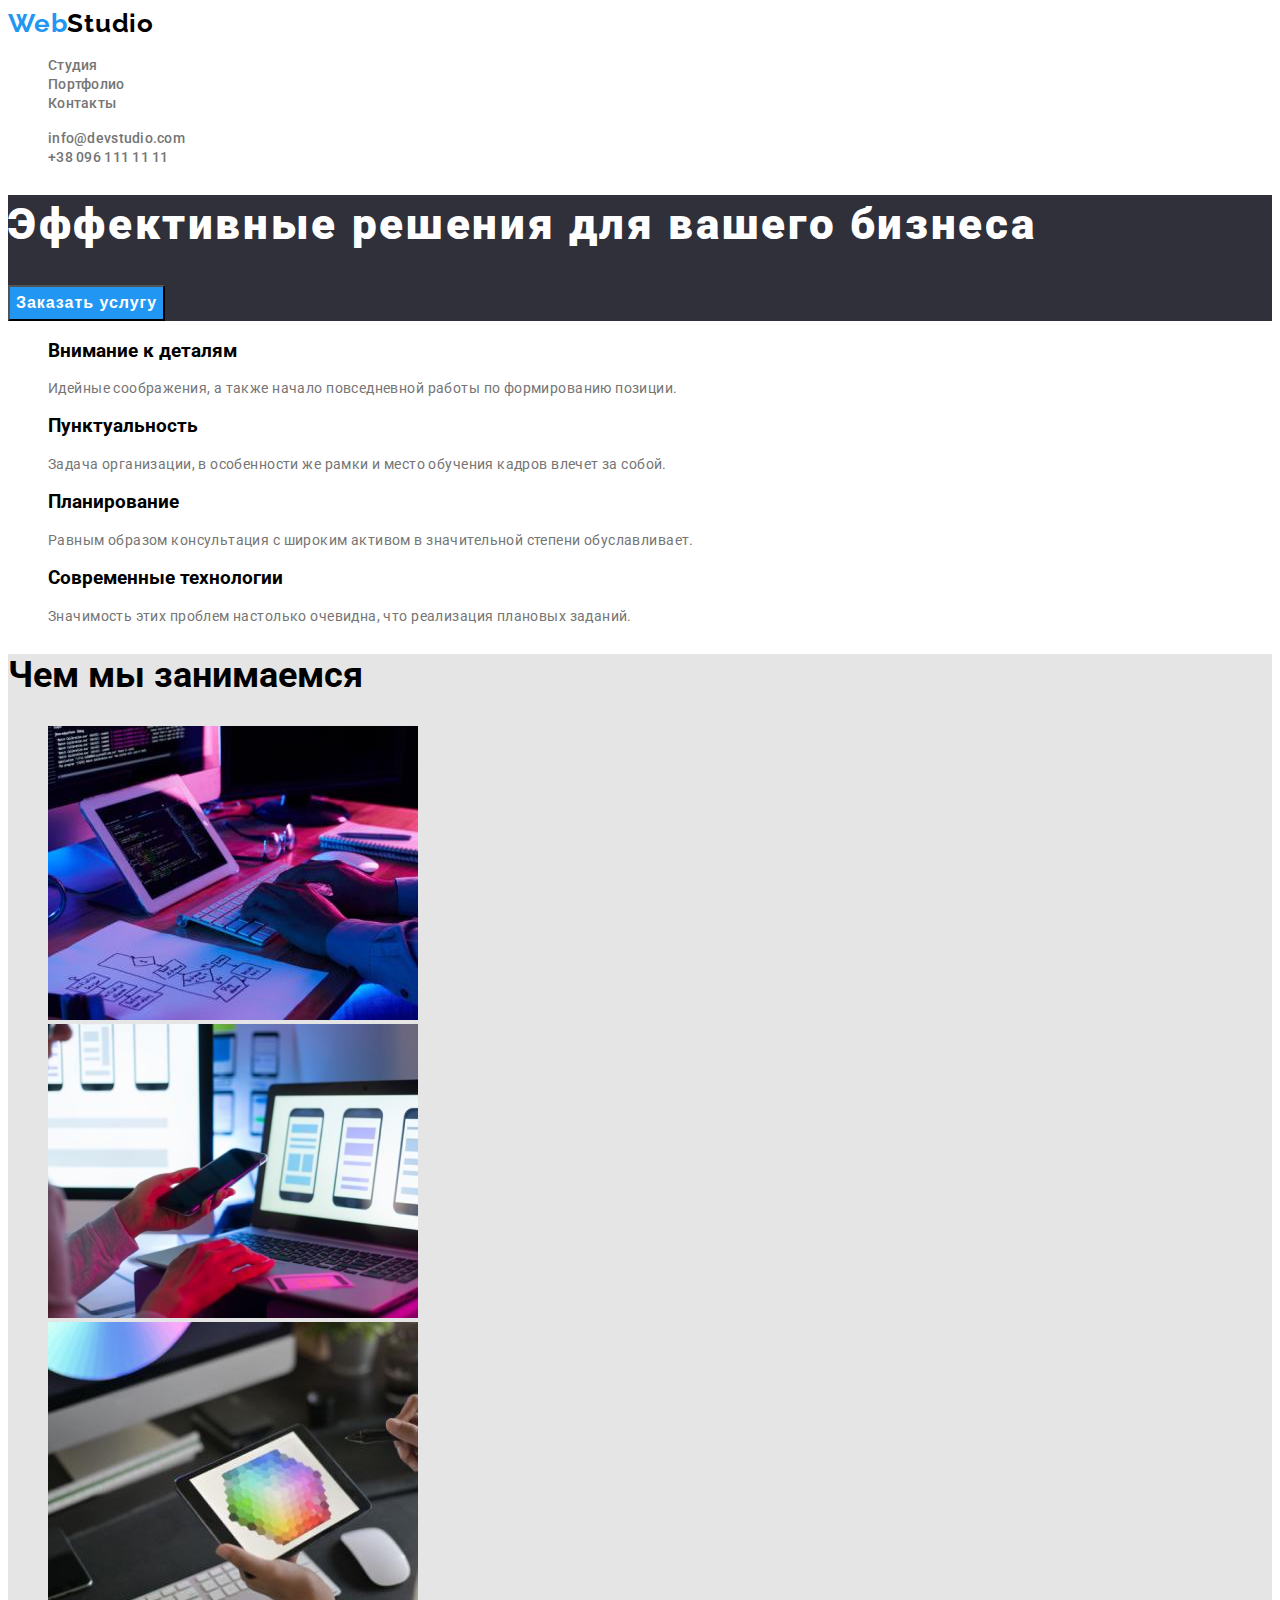
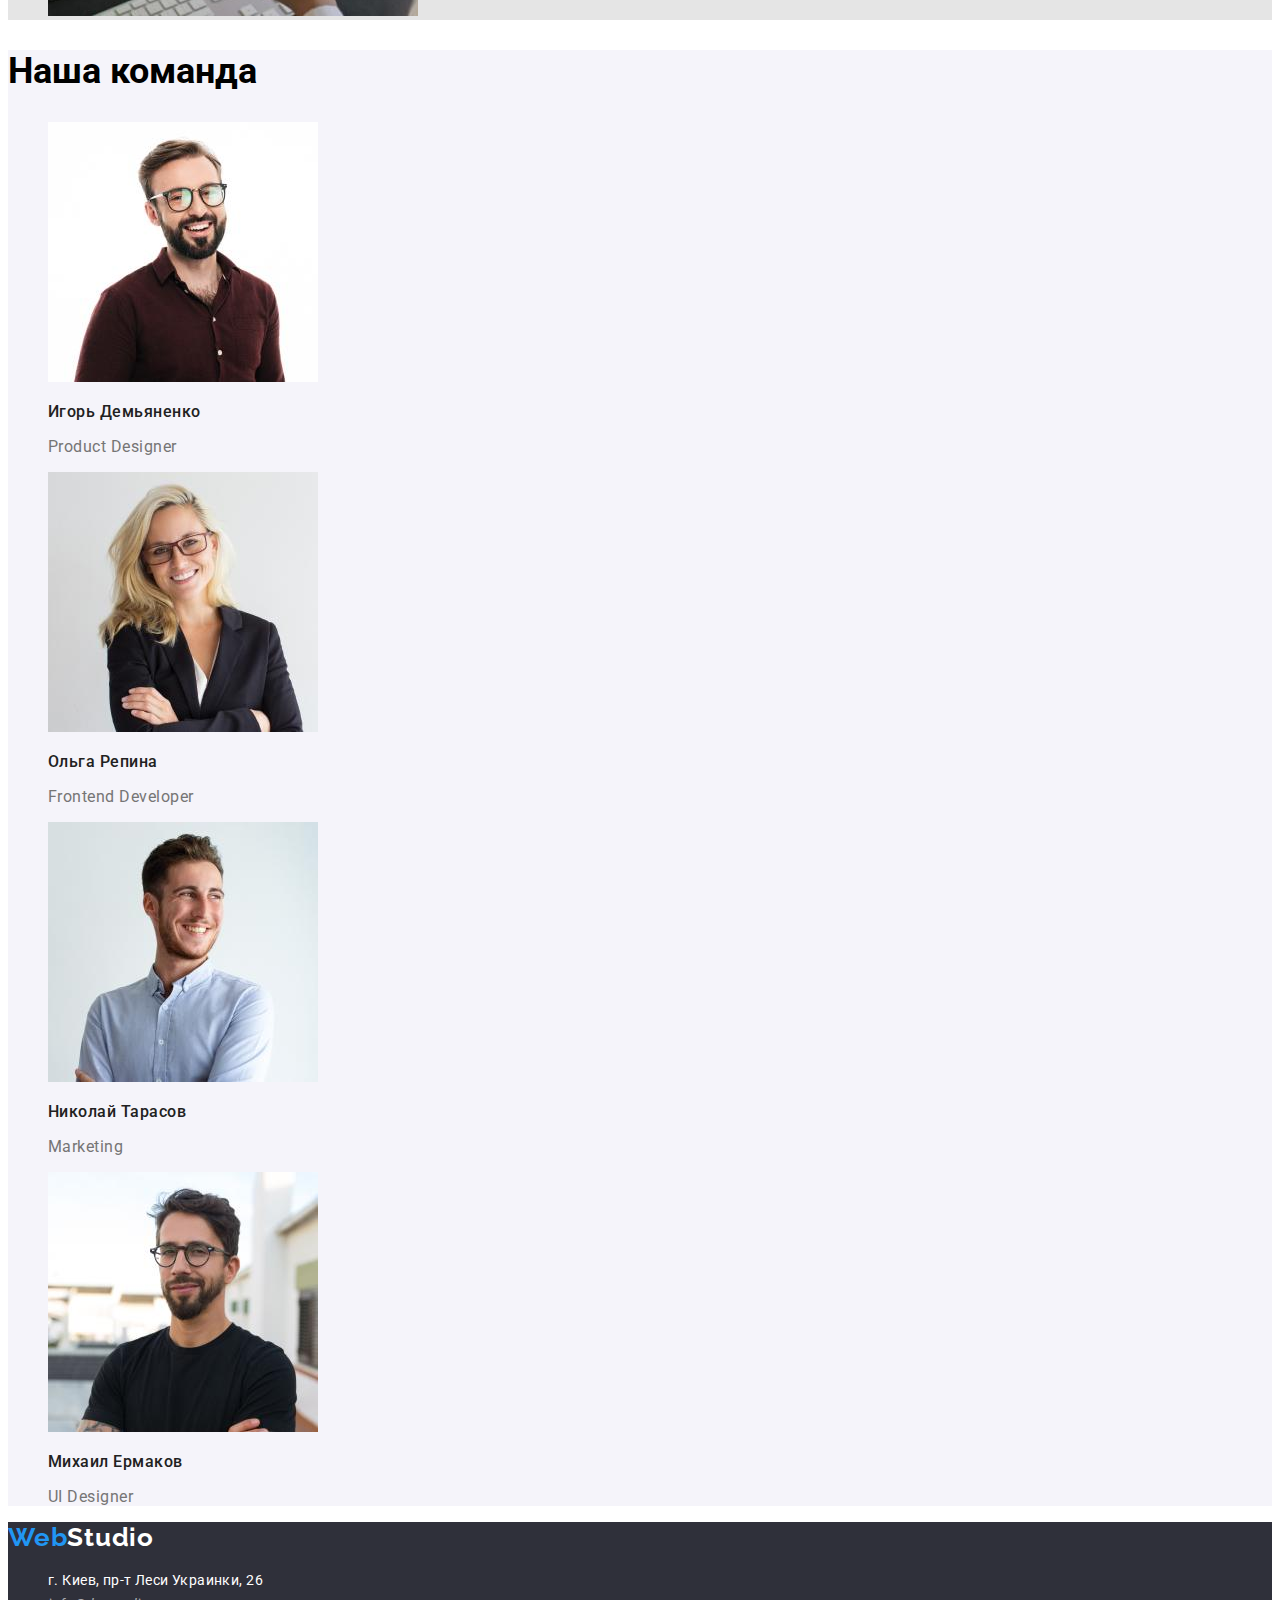
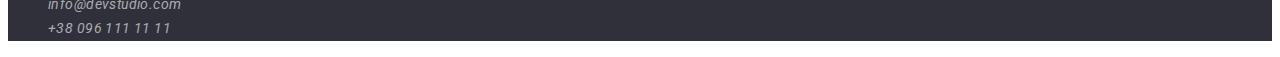
<file: index.html>
<!DOCTYPE html>
<html lang="ru">
<head>
    <meta charset="UTF-8">
    <meta http-equiv="X-UA-Compatible" content="IE=edge">
    <meta name="viewport" content="width=device-width, initial-scale=1.0">
    <title>Студия</title>
    <link rel="preconnect" href="https://fonts.googleapis.com">
    <link rel="preconnect" href="https://fonts.gstatic.com" crossorigin>
    <link href="https://fonts.googleapis.com/css2?family=Raleway:wght@700&family=Roboto:wght@400;500;700;900&display=swap"
        rel="stylesheet">
        <link rel="stylesheet" href="./css/style.css">
</head>
<body>
    <!-- Шапка -->
    <header class="header">
        <nav class="header-navigation">
            <a class="link header-logo" href="index.html">Web<span class="logo-header-studio">Studio</span></a>
            <ul class="list header-list">
                <li class="header-item"><a class="link header-link" href="">Студия</a></li>
                <li class="header-item"><a class="link header-link" href="portfolio.html">Портфолио</a></li>
                <li class="header-item"><a class="link header-link" href="">Контакты</a></li>
            </ul>
        </nav>
        <ul class="list header-contacts">
            <li class="header-tel"><a class="link header-link-tel" href="mailto:info@devstudio.com">info@devstudio.com</a></li>
            <li class="header-mail"><a class="link header-link-mail" href="tel:+380961111111">+38 096 111 11 11</a></li> 
        </ul>
    </header>
    <main>
        <section class="hero">
            <h1 class="hero-title">Эффективные решения для вашего бизнеса</h1>
            <button class="hero-btn" type="button">Заказать услугу</button>
        </section>
        <!-- перечень особенностей -->
        <section class="about">
        <ul class="about list">
            <li class="about-item">
                <h3 class="about title">Внимание к деталям</h3>
                <p class="abot-text">Идейные соображения, а также начало повседневной работы по формированию позиции.</p>
            </li>
            <li class="about-item">
                <h3 class="about title">Пунктуальность</h3>
                <p class="abot-text">Задача организации, в особенности же рамки и место обучения кадров влечет за собой.</p>
            </li>
            <li class="about-item">
                <h3 class="about title">Планирование</h3>
                <p class="abot-text">Равным образом консультация с широким активом в значительной степени обуславливает.</p>
            </li>
            <li class="about-item">
                <h3 class="about title">Современные технологии</h3>
                <p class="abot-text">Значимость этих проблем настолько очевидна, что реализация плановых заданий.</p>
            </li>
        </ul>
        </section>
        <!-- чем мы занимаемся -->
        <section class="content">
            <h2 class="content-title">Чем мы занимаемся</h2>
            <ul class="list content-list">
                <li class="content-item">
                    <img 
                    src="./images/about-img-1.jpg"
                    alt="разработка макета"
                    width="370"
                    height="294">
                </li>
                <li class="content-item">
                    <img 
                    src="./images/about-img-2.jpg" 
                    alt="адаптация"
                    width="370"
                    height="294">
                </li> 
                <li class="content-item">
                    <img 
                    src="./images/about-img-3.jpg" 
                    alt="дизайн"
                    width="370"
                    height="294">
                </li>
            </ul>
        </section>
        <!-- команда -->
                <section class="team">
                    <h2 class="team-title">Наша команда</h2>
                    <ul class="list team-list">
                        <li class="team-item">
                            <img 
                            src="./images/employee-img-1.jpg" 
                            alt="сотрудник Игорь Демьяненко "
                            width="270"
                            height="260">
                            <h3 class="team-item-title">Игорь Демьяненко</h3>
                            <p class="team-text" lang="en">Product Designer</p>
                        </li>
                        <li class="team-item">
                            <img 
                            src="./images/employee-img-2.jpg"
                            alt="сотрудник Ольга Репина"
                            width="270"
                            height="260">
                            <h3 class="team-item-title">Ольга Репина</h3>
                            <p class="team-text" lang="en">Frontend Developer</p>
                        </li>
                        <li class="team-item">
                            <img 
                            src="./images/employee-img-3.jpg"
                            alt="сотрудник Николай Тарасов"
                            width="270"
                            height="260">
                            <h3 class="team-item-title">Николай Тарасов</h3>
                            <p class="team-text" lang="en">Marketing</p>
                        </li>
                        <li class="team-item">
                            <img 
                            src="./images/employee-img-4.jpg" 
                            alt="сотрудник Михаил Ермаков"
                            width="270"
                            height="260">
                            <h3 class="team-item-title">Михаил Ермаков</h3>
                            <p class="team-text" lang="en">UI Designer</p>
                        </li> 
                    </ul>
                </section>
    </main>
    <!-- футер -->
    <footer class="footer">
        <a class="link footer-logo" href="index.html">Web<span class=" logo-footer-studio">Studio</span></a>
        <address class="address">
            <ul class="list address-list">
                <li><a class="link address-link" href=""> г. Киев, пр-т Леси Украинки, 26</a></li>
                <li><a class="link footer-link-mail" href="mailto:info@devstudio.com">info@devstudio.com</a></li>
                <li><a class="link footer-link-tel" href="tel:+380961111111">+38 096 111 11 11</a></li>
            </ul>
        </address>
    </footer>
</body>
</html>
</file>
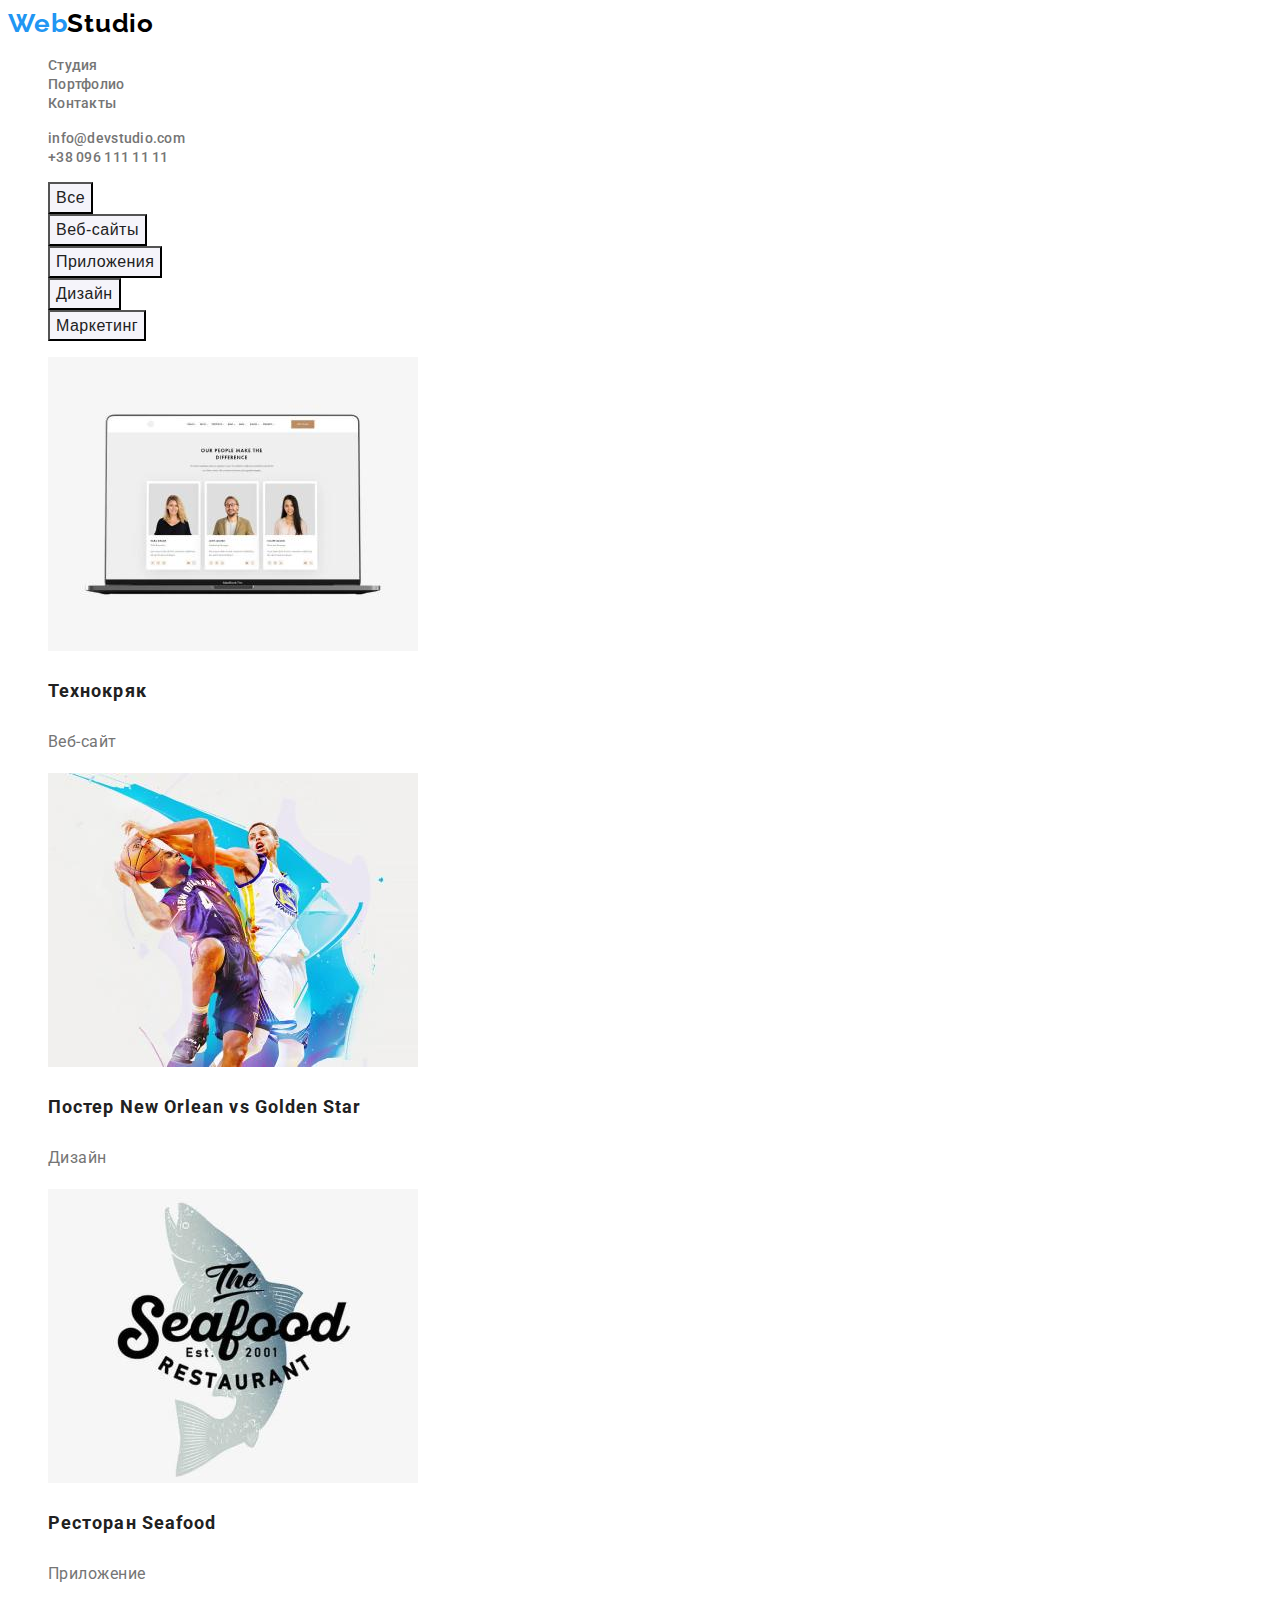
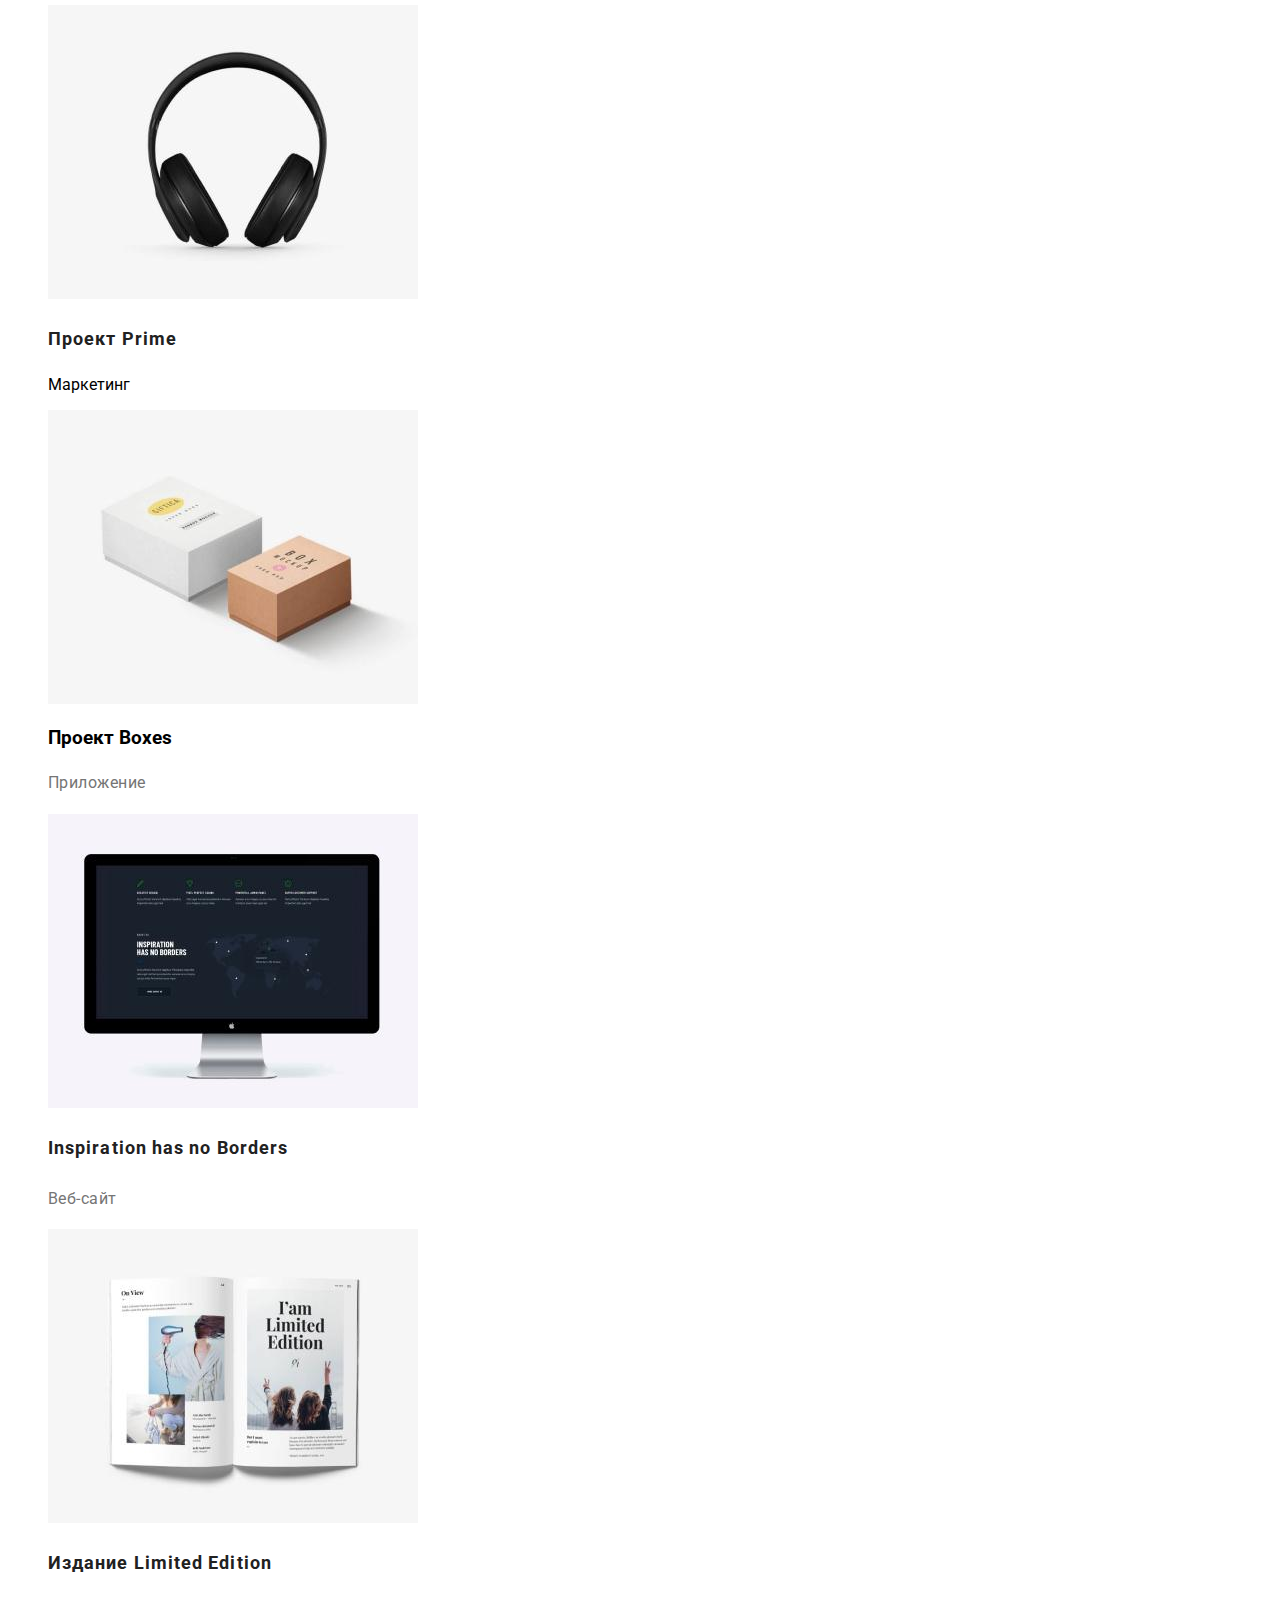
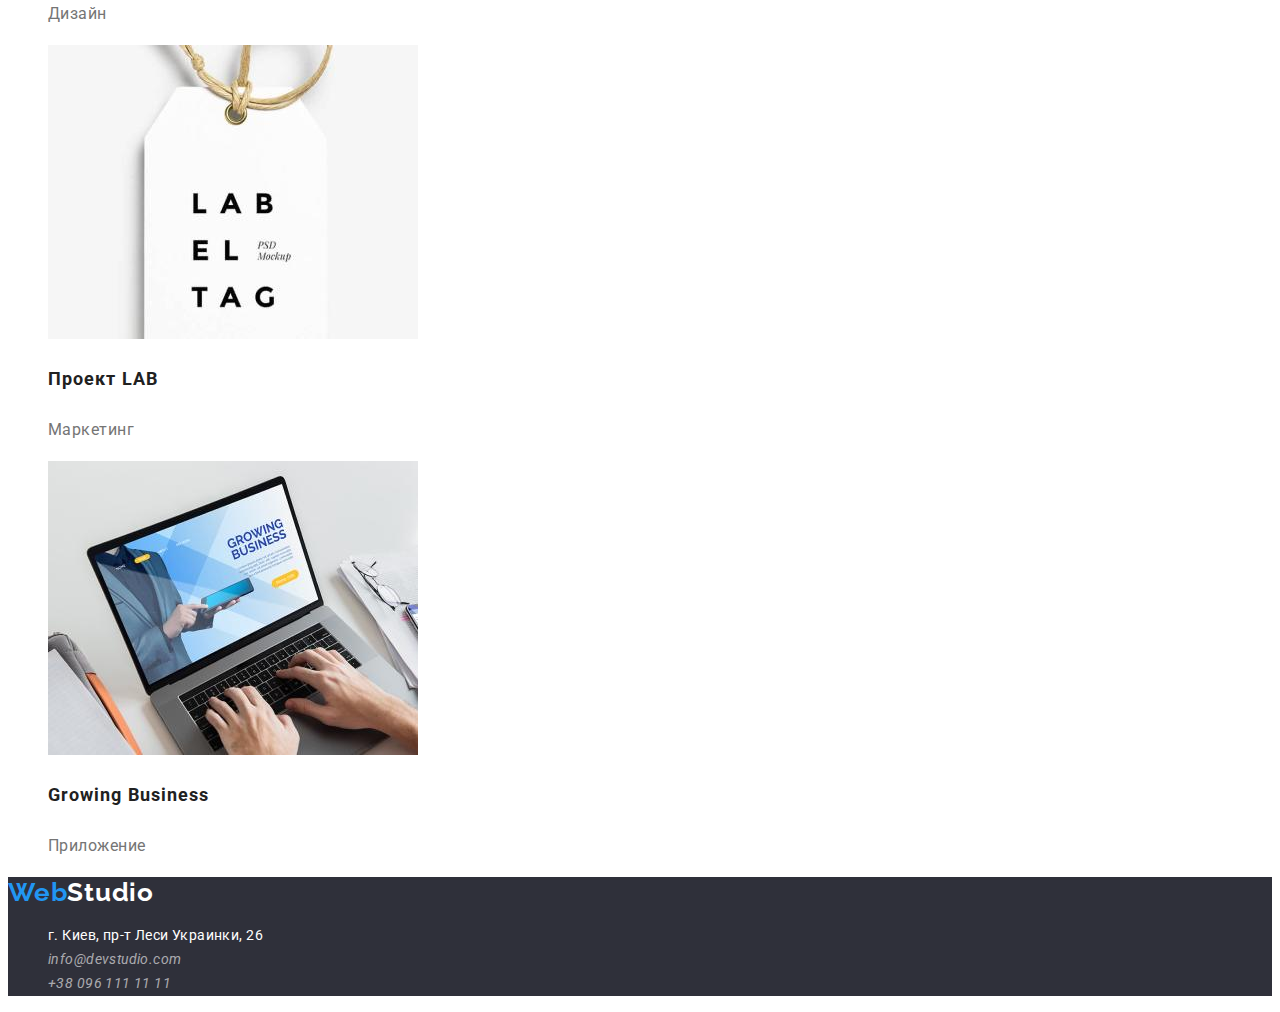
<file: portfolio.html>
<!DOCTYPE html>
<html lang="ru">
<head>
    <meta charset="UTF-8">
    <meta http-equiv="X-UA-Compatible" content="IE=edge">
    <meta name="viewport" content="width=device-width, initial-scale=1.0">
    <title>Портфолио</title>
    <link rel="preconnect" href="https://fonts.googleapis.com">
    <link rel="preconnect" href="https://fonts.gstatic.com" crossorigin>
    <link href="https://fonts.googleapis.com/css2?family=Raleway:wght@700&family=Roboto:wght@400;500;700;900&display=swap"
        rel="stylesheet">
    <link rel="stylesheet" href="./css/style.css">
</head>
<body>
    <header class="header">
        <nav class="header-navigation">
            <a class="link header-logo" href="index.html">Web<span class="logo-header-studio">Studio</span></a>
            <ul class="list header-list">
                <li class="header-item"><a class="link header-link" href="index.html">Студия</a></li>
                <li class="header-item"><a class="link header-link" href="">Портфолио</a></li>
                <li class="header-item"><a class="link header-link" href="">Контакты</a></li>
            </ul>
        </nav>
        <ul class="list header-contacts">
            <li class="header-tel"><a class="link header-link-tel" href="mailto:info@devstudio.com">info@devstudio.com</a>
            </li>
            <li class="header-mail"><a class="link header-link-mail" href="tel:+380961111111">+38 096 111 11 11</a></li>
        </ul>
    </header>
    <main>
        <section class="portfolio-nav">
            <ul class="list portfolio-nav-menu ">
                <li><button class="portfolio-btn" type="button">Все</button></li>
                <li><button class="portfolio-btn" type="button">Веб-сайты</button></li>
                <li><button class="portfolio-btn" type="button">Приложения</button></li>
                <li><button class="portfolio-btn" type="button">Дизайн</button></li>
                <li><button class="portfolio-btn" type="button">Маркетинг</button></li>
            </ul>
            <ul class="list">
                <li class="portfolio-item">
                    <img 
                    src="./images/portfolio-img-1.jpg" 
                    alt="ноутбук"
                    width="370"
                    height="294">
                    <h3 class="portfolio-item-title">Технокряк</h3>
                    <p class="portfolio-item-text">Веб-сайт</p>
                    
                </li>
                <li class="portfolio-item">
                    <img 
                    src="/images/portfolio-img-2.jpg" 
                    alt="баскетболисты"
                    width="370"
                    height="294">
                    <h3 class="portfolio-item-title">Постер New Orlean vs Golden Star</h3>
                    <p class="portfolio-item-text">Дизайн</p>
                </li>
                <li class="portfolio-item"><img 
                    src="/images/portfolio-img-3.jpg" 
                    alt="ресторан"
                    width="370"
                    height="294">
                    <h3 class="portfolio-item-title">Ресторан Seafood</h3>
                    <p class="portfolio-item-text">Приложение</p>
                </li>
                <li class="portfolio-item"><img 
                    src="/images/portfolio-img-4.jpg" 
                    alt="наушники"
                    width="370"
                    height="294">
                    <h3 class="portfolio-item-title">Проект Prime</h3>
                    <p>Маркетинг</p>
                </li>
                <li class="portfolio-item">
                    <img 
                    src="./images/portfolio-img-5.jpg"
                    alt="коробки"
                    width="370"
                    height="294">
                    <h3>Проект Boxes</h3>
                    <p class="portfolio-item-text">Приложение</p>
                </li>
                <li class="portfolio-item"><img 
                    src="/images/portfolio-img-6.jpg" 
                    alt="монитор"
                    width="370"
                    height="294">
                    <h3 class="portfolio-item-title">Inspiration has no Borders</h3>
                    <p class="portfolio-item-text">Веб-сайт</p>
                </li>
                <li class="portfolio-item"><img 
                    src="/images/portfolio-img-7.jpg" 
                    alt="книга"
                    width="370"
                    height="294">
                    <h3 class="portfolio-item-title">Издание Limited Edition</h3>
                    <p class="portfolio-item-text">Дизайн</p>
                </li>
                <li class="portfolio-item">
                    <img 
                    src="/images/portfolio-img-8.jpg" 
                    alt="ярлык"
                    width="370"
                    height="294">
                    <h3 class="portfolio-item-title">Проект LAB</h3>
                    <p class="portfolio-item-text">Маркетинг</p>
                </li>
                <li class="portfolio-item">
                    <img 
                    src="/images/portfolio-img-9.jpg" 
                    alt="ноутбук Приложение"
                    width="370"
                    height="294">
                    <h3 class="portfolio-item-title">Growing Business</h3>
                    <p class="portfolio-item-text">Приложение</p>
                </li>
            </ul>
        </section>
        
    </main>
    <footer class="footer">
        <a class="link footer-logo" href="index.html">Web<span class=" logo-footer-studio">Studio</span></a>
        <address class="address">
            <ul class="list address-list">
                <li><a class="link address-link" href=""> г. Киев, пр-т Леси Украинки, 26</a></li>
                <li><a class="link footer-link-mail" href="mailto:info@devstudio.com">info@devstudio.com</a></li>
                <li><a class="link footer-link-tel" href="tel:+380961111111">+38 096 111 11 11</a></li>
            </ul>
        </address>
        </footer>

    
</body>
</html>
</file>
<file: css/style.css>
:root {
    --title-collor: #212121;
    --main-text-color: #757575;
    --background-heroe-color:#2F303A;
    --background-team-color: #F5F4FA;
    --background-footer-color: #2F303A;
    --hover-color: #2196F3;
    --portfolio-btn-color:#212121;

}

body {
    font-family: "Roboto", sans-serif;
}

.list {
    list-style: none;
}

.link {
    text-decoration: none;
}

                /* HEADER */
.header {
    background-color: #FFFFFF;
}
.header-logo{
    color: #2196F3;
    font-family: Raleway;
    font-size: 26px;
    line-height: 1.19;
    font-weight: 700;
    letter-spacing: 0.03em;
}


.logo-header-studio {
    color: #000000;
    font-family: Raleway;
    font-size: 26px;
    line-height: 1.19;
    font-weight: 700;
    letter-spacing: 0.03em
}

.header-link {
    font-weight: 500;
    font-size: 14px;
    line-height: 1.14;
    letter-spacing: 0.02em;
    color: var(--main-text-color);
}

.header-link:hover,
.header-link:focus {
    color: var(--hover-color)
}
.header-link-tel {
    font-weight: 500;
    font-size: 14px;
    line-height: 1.14;
    letter-spacing: 0.02em;
    color: var(--main-text-color)
}

.header-link-tel:hover,
.header-link-tel:focus {
    color: var(--hover-color)
}

.header-link-mail {
    font-weight: 500;
    font-size: 14px;
    line-height: 1.14;
    letter-spacing: 0.02em;
    color: var(--main-text-color)
}

.header-link-mail:hover,
.header-link-mail:focus {
    color: var(--hover-color)
}
                /* HERO */
.hero {
    background: var(--background-heroe-color);
}
.hero-title {
    font-weight: 900;
    font-size: 44px;
    line-height: 1.36;
    letter-spacing: 0.06em;
    color: #FFFFFF
}

.hero-btn {
font-weight: bold;
font-size: 16px;
line-height: 1.88;
background-color: #2196F3;
letter-spacing: 0.06em;
color: #FFFFFF;
}

.hero-btn {
    cursor: pointer;
}

.hero-btn:hover,
.hero-btn:focus

                /* ABOUT*/
.about {
    background:#E5E5E5;
}

.about title {
    font-weight: bold;
    font-size: 14px;
    line-height: 1.14;
    letter-spacing: 0.03em;
    color: var(--main-text-color);
}

.abot-text {
    font-weight: normal;
    font-size: 14px;
    line-height: 1.17;
    letter-spacing: 0.03em;
    color: var(--main-text-color);
}

                /* CONTENT*/
    .content {
    background:#E5E5E5 ;
    }
    .content-title {
    font-weight: bold;
    font-size: 36px;
    line-height: 1.17;
    letter-spacing: 0.03em
    color:var(--title-collor)
    }

                /* TEAM */
    .team {
        background: var(--background-team-color);
    }

    .team-title {
    font-weight: bold;
    font-size: 36px;
    line-height: 1.17;
    letter-spacing: 0.03e
    color:var(--title-collor)
    }

    .team-item-title {
    font-weight: 500;
    font-size: 16px;
    line-height: 1.19;
    letter-spacing: 0.03em;
    color: var(--title-collor);

    }

    .team-text {
    font-size: 16px;
    line-height: 1.19;
    letter-spacing: 0.03em;
    color:var(--main-text-color)
    }

    /* FOOTER */
    .footer {
        background: var(--background-footer-color);
    }

    .address-link {
    font-style: normal;
    font-weight: normal;
    font-size: 14px;
    line-height: 1.71;
    letter-spacing: 0.03em;
    color: #FFFFFF; 
    }

    .footer-link-mail {
    font-weight: normal;
    font-size: 14px;
    line-height: 1.71;
    letter-spacing: 0.03em;
    color: rgba(255, 255, 255, 0.6);
    }

    .footer-link-mail:hover,
    .footer-link-mail:focus {
        color:var(--hover-color)
    }

    .footer-link-tel {
    font-weight: normal;
    font-size: 14px;
    line-height: 1.71;
    letter-spacing: 0.03em;
    color: rgba(255, 255, 255, 0.6);
    }

    .footer-link-tel:hover,
    .footer-link-mail:focus {
        color:var(--hover-color)
    }
    .footer-logo{
    color: #2196F3;
    font-family: Raleway;
    font-size: 26px;
    line-height: 1.19;
    font-weight: 700;
    letter-spacing: 0.03em;
}

    .logo-footer-studio {
    color: #FFFFFF;
    font-family: Raleway;
    font-size: 26px;
    line-height: 1.19;
    font-weight: 700;
    letter-spacing: 0.03em
    }

                /* ПОРТФОЛИО */
    .portfolio-btn {
    font-weight: 500;
    font-size: 16px;
    line-height: 1.62;
    background-color:#F5F4FA;
    letter-spacing: 0.03em;
    color: var(--portfolio-btn-color);
    }

    .portfolio-btn:hover,
    .portfolio-btn:focus {
        background-color: var(--hover-color);
    color:#FFFFFF;
    }

    .portfolio-btn {
    cursor: pointer;
    }

    .portfolio-item-title {
    font-weight: bold;
    font-size: 18px;
    line-height: 2; 
    letter-spacing: 0.06em;
    color:var(--title-collor)
    }

    .portfolio-item-text {
    font-weight: normal;
    font-size: 16px;
    line-height: 1.87;
    letter-spacing: 0.03em;
    color:var(--main-text-color)  
    }
</file>
